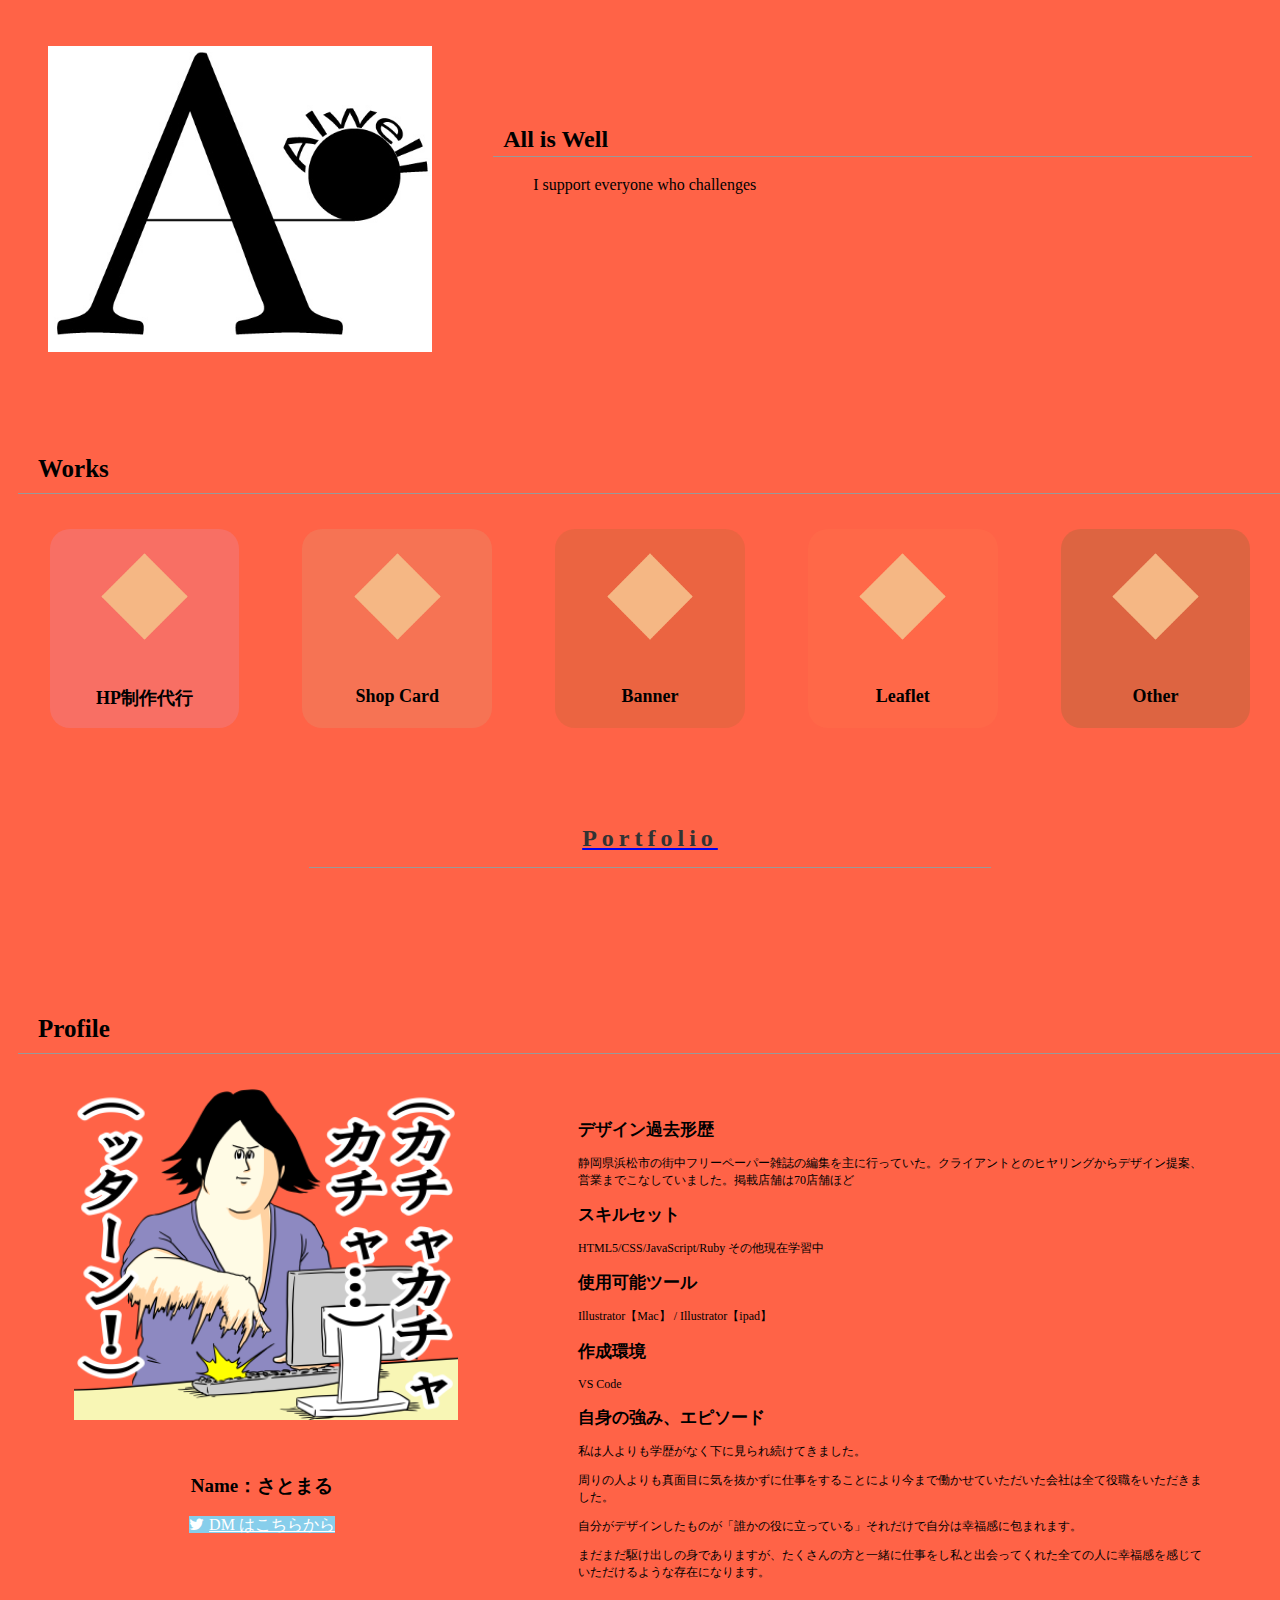
<file: index.html>
<!doctype html>
<html class="no-js" lang="">

<head>
  <meta charset="utf-8">
  <title>新潟県で格安ホームページ制作なら　Alwell. へ</title>
  <meta name="description" content="新潟県を拠点に格安でデザイン制作を行なっているフリーランサーのサイトです。個人事業だからこそ可能な臨機応変な対応！ホームページやイベントサイトはもちろん名刺やチラシなど広告デザインを全て当店でご依頼できます ">
  <meta name="viewport" content="width=device-width, initial-scale=1">

  <meta property="og:title" content="">
  <meta property="og:type" content="">
  <meta property="og:url" content="">
  <meta property="og:image" content="">

  <link rel="manifest" href="site.webmanifest">
  <link rel="apple-touch-icon" href="icon.png">
	<link rel="stylesheet" href="css/styles.css" />
	<link rel="stylesheet" href="//maxcdn.bootstrapcdn.com/font-awesome/4.3.0/css/font-awesome.min.css">
  
	
	<!-- bootstrapのCSSのリンク -->
  <link rel="stylesheet" href="https://stackpath.bootstrapcdn.com/bootstrap/4.5.0/css/bootstrap.min.css" integrity="sha384-9aIt2nRpC12Uk9gS9baDl411NQApFmC26EwAOH8WgZl5MYYxFfc+NcPb1dKGj7Sk" crossorigin="anonymous">
	
	<script src="https://stackpath.bootstrapcdn.com/bootstrap/4.5.0/js/bootstrap.min.js" integrity="sha384-OgVRvuATP1z7JjHLkuOU7Xw704+h835Lr+6QL9UvYjZE3Ipu6Tp75j7Bh/kR0JKI" crossorigin="anonymous"></script>

  <meta name="theme-color" content="#fafafa">
</head>

<body>
<header>
	<div class="header-conteiner">
		<div class="header-logo">
			<img class="header-img" src="img/top-img/alwell-logo.png" alt="ヘッダーの画像です" />
		</div>
		
		<div class="header-text">
			<h2 class="top-text">All is Well</h2>
			<p class="sab-text">I support everyone who challenges</p>
		</div>
		
	</div>
</header>
	
		
	<div class="conteiner">	
		<div class="title-text">
			<h2>Works</h2>
		</div>
	
<!-- 		フレックスボックス -->
		<div class="flex-box">			
				<div class="flex-item item1">
					<div class="works-contents">
						<img src="img/top-img/contents-icon-img.png" alt="" />
						<h3>HP制作代行</h3>
<!-- 						<p>HTML＆CSSを主に使用し、コーポレートサイトやイベント紹介のサイトを制作いたします。
								ご希望のご予算に合わせた適切な提案をさせていただきます。 -->
						</p>
					</div>
				</div>
				
				<div class="flex-item item2">
					<div class="works-contents">
						<img src="img/top-img/contents-icon-img.png "alt="" />
						<h3>Shop Card</h3>
<!-- 						<p>ビジネス名刺や、ショップカードなど様々なカードデザインを制作させていただきます。デザイン・印刷・郵送全て行います。</p> -->
					</div>
				</div>
				
				<div class="flex-item item5">
					<div class="works-contents">
						<img src="img/top-img/contents-icon-img.png "alt="" />
						<h3>Banner</h3>
<!-- 						<p>ビジネス名刺や、ショップカードなど様々なカードデザインを制作させていただきます。デザイン・印刷・郵送全て行います。</p> -->
					</div>
				</div>
			
				<div class="flex-item item3">
					<div class="works-contents">
							<img src="img/top-img/contents-icon-img.png " alt="" />
							<h3>Leaflet</h3>
<!-- 							<p>設置場所や顧客層に最適なデザイン提案が可能です。
							</p> -->
					</div>
				</div>
			
		
				<div class="flex-item item4">
					<div class="works-contents">
						<img src="img/top-img/contents-icon-img.png " alt="" />
						<h3>Other</h3>
<!-- 						<p>ビジネス名刺や、ショップカードなど様々なカードデザインを制作させていただきます。デザイン・印刷・郵送全て行います。</p> -->
					</div>
				</div>
		
		</div>
		
			<a href="works/portfolio.html">
				<div class="btn-conteiner">
					<div class="btn-text">
							<h2>Portfolio</h2>
					</div>
				</div>
			</a>
	</div>
				
				
				
		
		<div class="conteiner">	
		<div class="title-text">
			<h2>Profile</h2>
		</div>
	
		<div class="profile-contents">
			<div class="profile-contents-icon">
				<img src="img/top-img/icon-sample.png" alt="コンテンツアイコン" />
				<h2>Name：さとまる　　</h2>
				<a class="btn twitter" href="https://twitter.com/messages/compose?recipient_id=1283873312699899904"><span class="fa fa-twitter"></span>DM はこちらから</a>
			</div>
			<div class="profile-text-aria">
				
				<h2>デザイン過去形歴</h2>
				<p>静岡県浜松市の街中フリーペーパー雑誌の編集を主に行っていた。クライアントとのヒヤリングからデザイン提案、営業までこなしていました。掲載店舗は70店舗ほど</p>
				
				<h2>スキルセット</h2>
				<p>HTML5/CSS/JavaScript/Ruby  その他現在学習中</p>
				
				<h2>使用可能ツール</h2>
				<p>Illustrator【Mac】 / Illustrator【ipad】</p>
				
				<h2>作成環境</h2>
				<p>VS Code</p>
				
				<h2>自身の強み、エピソード</h2>
				<p>私は人よりも学歴がなく下に見られ続けてきました。</p>
				<p>周りの人よりも真面目に気を抜かずに仕事をすることにより今まで働かせていただいた会社は全て役職をいただきました。</p>
				<p>自分がデザインしたものが「誰かの役に立っている」それだけで自分は幸福感に包まれます。</p>
				<p>まだまだ駆け出しの身でありますが、たくさんの方と一緒に仕事をし私と出会ってくれた全ての人に幸福感を感じていただけるような存在になります。</p>
				
			</div>
		</div>
	
	
</body>

</html>
</file>
<file: css/styles.css>
body {
	font-family: "cursive" ;
	background-color: tomato;
}

.header-conteiner{
	width: 100%;
	height: 300px;
	margin: 0 10px;
}

.header-conteiner{
	display: flex;
	justify-content:space-around;
	text-align: center;

}

.header-text{
	display: inline-block;
	text-align: left;
	margin: auto 0;
	width: 60%;
	font-family: "cursive" ;
}

.header-text h2{
	border-bottom: 1px solid #999;
	padding-bottom:3px;
	padding-left: 10px;
}

.header-text p{
	padding-left: 40px;
}

.top-text{
  animation: SlideIn 1.6s;
}

/* CSSアニメーションの設定 */
@keyframes SlideIn {
  0% {
    opacity: 0;/*初期状態では透明に*/
    transform: translateX(64px);
  }
  100% {
    opacity: 1;
    transform: translateX(0);
  }
}

.sab-text{
	animation: SlideIn 2.5s;
}

/* CSSアニメーションの設定 */
@keyframes SlideIn {
  0% {
    opacity: 0;/*初期状態では透明に*/
    transform: translateX(64px);
  }
  100% {
    opacity: 1;
    transform: translateX(0);
  }
}


.header-logo img {
    animation: fadeIn 4s ease 0s 1 normal;
    -webkit-animation: fadeIn 4s ease 0s 1 normal;
		width: 30vw;
}

@keyframes fadeIn {
    0% {opacity: 0}
    100% {opacity: 1}
	}


.conteiner{
	width: 100%;
	/*height: 600px;*/
	margin: 0 10px;
	font-family: "cursive" ;
}



header img{
	width: 35vw;
	padding-top: 10%;
	
	
}

.title-text h2{
	border-bottom: 1px solid #999;
	padding-bottom: 10px;
	padding-left: 20px;
	padding-top: 10%;
}

.title-text h2{
	font-size: 25px;
	margin-bottom: 30px;
}

.works-contents img{
	width: 50%;

	margin: 0 auto;
	margin: 20px 0px;
}

.flex-item{
	width: 15%;
	border-radius: 20px;
}

.flex-box{
	display: flex;
	flex-wrap: wrap;
	justify-content:space-around;
	margin: 0 auto;
	text-align: center;
}

.flex-item{
	margin: 5px;
	margin-bottom: 20px;
}

.works-contents h3{
	font-size: 18px;
}

.works-contents p{
	font-size: 12px;
	margin: 10px;
}

.item1{
	background-color: rgb(221, 160, 221,0.2);
}

.item2{
	background-color: rgb(210, 180, 140,0.2);
}

.item3{
	background-color: rgb(255, 127, 80,0.2);
}

.item4{
	background-color: rgb(85, 107, 47,0.2);
}

.item5{
	background-color: rgb(155, 107, 47,0.2);
}


.btn-conteiner {
	height: 11%;
	margin-top: 5%;
	text-align: center;
}

.btn-text h2{
	line-height: 5px;
	letter-spacing: 5px;
	color: #333;
	width: 50%;
	margin: 0 auto;
	padding: 2%;
	border-bottom: 1px solid #999;
	
	
}



.flex-box {
    animation: fadeIn 1.5s ease 0s 1 normal;
    -webkit-animation: fadeIn 4s ease 0s 1 normal;
}

@keyframes fadeIn {
    0% {opacity: 0}
    100% {opacity: 1}
	}



.profile-contents{
	display: flex;
	justify-content:space-around;
	text-align: center;
}


.profile-contents-icon h2{
	padding-top: 30px;
	font-size: 19px;

}

.profile-contents-icon a{
 background-color: skyblue;
 color: white; 
}

.fa {
	margin-right: 5px;
}

.profile-contents-icon img{
	width: 30vw;
	/*height: 50%;*/
	margin: 1%;
}

.profile-text-aria{
	width: 50%;
	height: 100%;
	margin: 20px;
	/*background-color: blue;*/
}

.profile-text-aria h2{
	font-size: 17px;
	text-align: left;
	font-weight: bold;
}

.profile-text-aria p{
	font-size: 12px;
	text-align: left;
}
</file>
